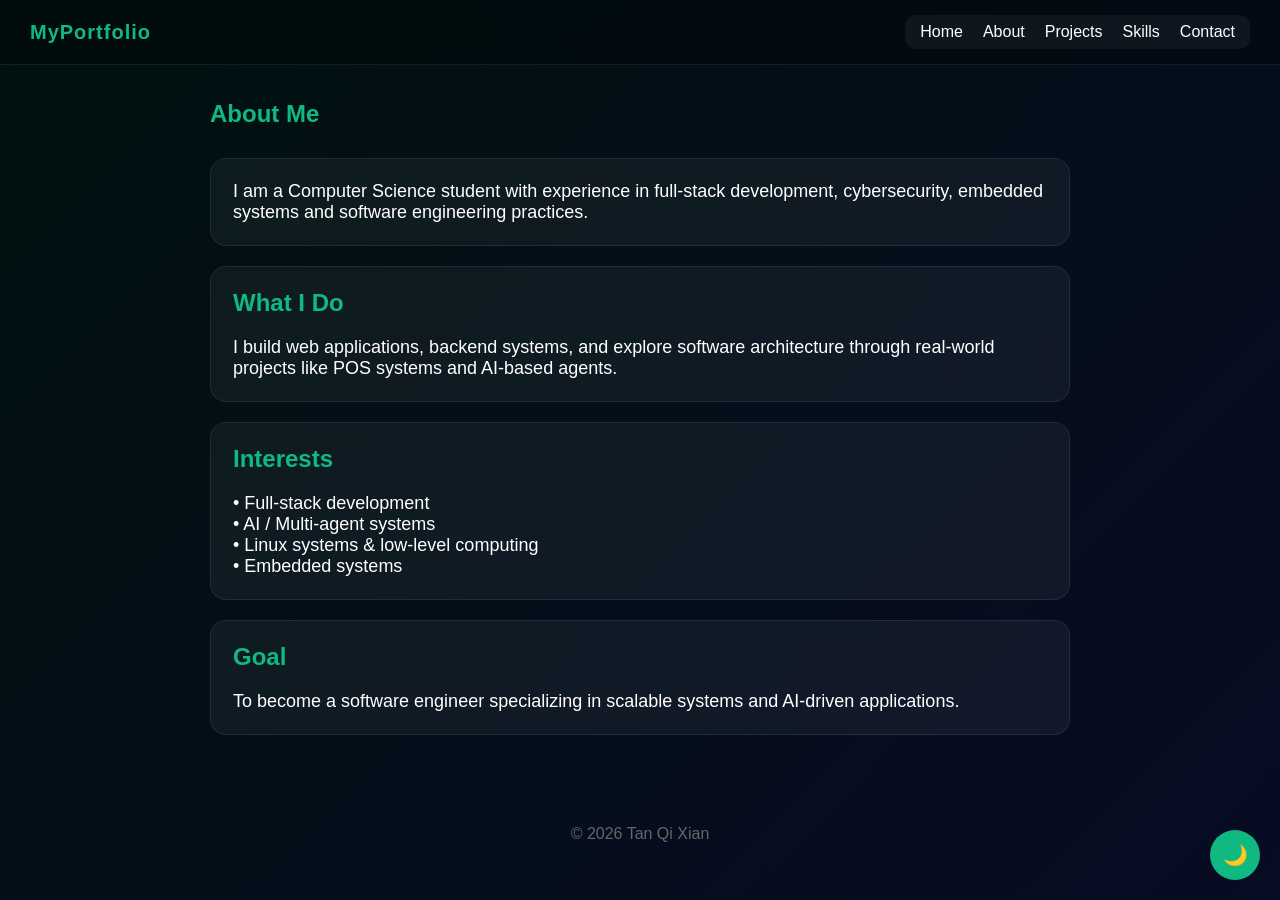
<file: about.html>
<!DOCTYPE html>
<html lang="en">
<head>
  <meta charset="UTF-8" />
  <meta name="viewport" content="width=device-width, initial-scale=1.0"/>
  <title>About | Your Name</title>
  <link rel="stylesheet" href="./css/style.css"/>
</head>

<body class="dark">

  <!-- NAVBAR -->
  <nav class="navbar">
    <div class="logo">MyPortfolio</div>

    <div class="nav-links">
      <a href="./index.html">Home</a>
      <a href="./about.html">About</a>
      <a href="./projects.html">Projects</a>
      <a href="./skills.html">Skills</a>
      <a href="./contact.html">Contact</a>
    </div>
  </nav>

  <!-- ABOUT SECTION -->
  <section class="page">
    <div class="container">

      <h1>About Me</h1>

      <div class="card">
        <p>
          I am a Computer Science student with experience in full-stack development, cybersecurity, 
          embedded systems and software engineering practices.
        </p>
      </div>

      <div class="card">
        <h2>What I Do</h2>
        <p>
          I build web applications, backend systems, and explore software architecture
          through real-world projects like POS systems and AI-based agents.
        </p>
      </div>

      <div class="card">
        <h2>Interests</h2>
        <p>
          • Full-stack development <br>
          • AI / Multi-agent systems <br>
          • Linux systems & low-level computing <br>
          • Embedded systems
        </p>
      </div>

      <div class="card">
        <h2>Goal</h2>
        <p>
          To become a software engineer specializing in scalable systems and AI-driven applications.
        </p>
      </div>

    </div>
  </section>

  <!-- THEME BUTTON -->
  <button id="themeToggle">🌙</button>

  <footer>
    <p>© 2026 Tan Qi Xian</p>
  </footer>

  <script src="./js/script.js"></script>
</body>
</html>
</file>
<file: css/style.css>
* {
  margin: 0;
  padding: 0;
  box-sizing: border-box;
  font-family: Arial, sans-serif;
}

html {
  scroll-behavior: smooth;
}

body.dark {
  --bg-gradient: linear-gradient(-45deg, #0f0f0f, #001f1f, #0a0a2a, #00110f);
  --bg-anim-duration: 6s;
  --text-color: #ffffff;
  --accent: #10B981;
  --accent-contrast: #000000;
  --btn-bg: var(--accent);
  --btn-text: #000000;
  --card-bg: rgba(255, 255, 255, 0.05);
  --card-border: rgba(255, 255, 255, 0.08);
  --card-shadow: none;
  --link-color: var(--accent);
  --toggle-bg: var(--accent);
  --toggle-text: #000000;
  --toggle-shadow: none;
  --nav-bg: rgba(0, 0, 0, 0.25);
  --nav-border: rgba(255, 255, 255, 0.08);
  --nav-links-bg: rgba(255, 255, 255, 0.05);
}

body.light {
  --bg-gradient: linear-gradient(
  -45deg,
  #e0f2ff,
  #f3e8ff,
  #e8fff3,
  #fff6e5
);
  --bg-anim-duration: 10s;
  --text-color: #111111;
  --accent: #008b75;
  --accent-contrast: #ffffff;
  --btn-bg: var(--accent);
  --btn-text: #ffffff;
  --card-bg: rgba(255, 255, 255, 0.4);
  --card-border: rgba(0, 0, 0, 0.08);
  --card-shadow: 0 10px 30px rgba(0, 0, 0, 0.08);
  --link-color: #007a66;
  --toggle-bg: #007a66;
  --toggle-text: #ffffff;
  --toggle-shadow: 0 6px 20px rgba(0, 0, 0, 0.15);
  --nav-bg: rgba(255, 255, 255, 0.25);
  --nav-border: rgba(0, 0, 0, 0.08);
  --nav-links-bg: rgba(0, 0, 0, 0.04);
}

/* =========================================================
   BASE
========================================================= */
body {
  background: var(--bg-gradient);
  background-size: 400% 400%;
  animation: gradientMove var(--bg-anim-duration) ease infinite;
  color: var(--text-color);
  transition: background 0.4s ease, color 0.4s ease;
}

@keyframes gradientMove {
  0% { background-position: 0% 50%; }
  50% { background-position: 100% 50%; }
  100% { background-position: 0% 50%; }
}

p {
  font-size: 18px;
}

/* =========================================================
   HERO
========================================================= */
.hero {
  height: 100vh;
  display: flex;
  flex-direction: column;
  justify-content: center;
  align-items: center;
  text-align: center;
  padding: 20px;
}

.hero span {
  color: var(--accent);
}

.hero p {
  margin: 10px 0 20px;
}

/* =========================================================
   BUTTON
========================================================= */
.btn {
  padding: 10px 20px;
  text-decoration: none;
  border-radius: 6px;
  font-weight: bold;
  background: var(--btn-bg);
  color: var(--btn-text);
}

/* =========================================================
   SECTIONS
========================================================= */
section {
  scroll-margin-top: 45px;
  padding: 25px 5px;
  max-width: 900px;
  margin: auto;
}

h2 {
  margin-bottom: 20px;
  color: var(--accent);
}

/* =========================================================
   GRID / CARDS
========================================================= */
.grid {
  display: grid;
  grid-template-columns: repeat(auto-fit, minmax(250px, 1fr));
  gap: 20px;
}

.card {
  background: var(--card-bg);
  border: 1px solid var(--card-border);
  box-shadow: var(--card-shadow);
  backdrop-filter: blur(12px);
  -webkit-backdrop-filter: blur(12px);
  padding: 22px;
  border-radius: 16px;
  color: var(--text-color);
  transition: transform 0.3s ease;
}

.card h3 {
  margin-bottom: 10px;
}

.card:hover {
  transform: translateY(-8px) scale(1.02);
}

/* =========================================================
   LINKS
========================================================= */
.links a {
  margin-right: 15px;
  color: var(--link-color);
  text-decoration: none;
}

/* =========================================================
   FOOTER
========================================================= */
footer p {
  text-align: center;
  padding: 30px;
  color: #666;
  font-size: 16px;
}

/* =========================================================
   THEME TOGGLE BUTTON
========================================================= */
#themeToggle {
  position: fixed;
  bottom: 20px;
  right: 20px;
  width: 50px;
  height: 50px;
  border-radius: 50%;
  border: none;
  cursor: pointer;
  font-size: 20px;
  background: var(--toggle-bg);
  color: var(--toggle-text);
  box-shadow: var(--toggle-shadow);
  backdrop-filter: blur(10px);
  transition: all 0.3s ease;
}

/* =========================================================
   NAVIGATION BAR AND LOGO
========================================================= */
.navbar {
  position: fixed;
  top: 0;
  width: 100%;
  z-index: 1000;

  display: flex;
  align-items: center;
  justify-content: space-between;

  padding: 15px 30px;

  backdrop-filter: blur(12px);
  -webkit-backdrop-filter: blur(12px);

  background: var(--nav-bg);
  border-bottom: 1px solid var(--nav-border);
}

.logo {
  font-size: 20px;
  font-weight: 700;
  letter-spacing: 1px;
  color: var(--accent);
  text-decoration: none;
}

/* RIGHT SIDE NAV */
.nav-links {
  display: flex;
  gap: 20px;

  padding: 8px 15px;
  border-radius: 12px;

  background: var(--nav-links-bg);
}

.nav-links a {
  text-decoration: none;
  color: var(--text-color);
  font-weight: 500;
  transition: 0.3s;
}

.nav-links a:hover {
  color: var(--accent);
}

.page {
  padding: 100px 20px 40px;
}

.container {
  max-width: 900px;
  margin: auto;
}

.page h1 {
  margin-bottom: 30px;
  color: var(--accent);
}

.card {
  margin-bottom: 20px;
}

.projects-page{
    max-width:1200px;
    margin:auto;
    padding:120px 30px;
}

.projects-page h1{
    color:var(--accent);
    margin-bottom:10px;
}

.project-grid{
    padding : 10px;
    display:grid;
    grid-template-columns:repeat(auto-fit,minmax(320px,1fr));
    gap:30px;
}

.project-card{

    background:var(--card-bg);
    border:1px solid var(--card-border);

    border-radius:18px;

    overflow:hidden;

    cursor:pointer;

    transition:.35s;
}

.project-card:hover{

    transform:translateY(-8px);

    box-shadow:0 20px 40px rgba(0,0,0,.2);

}

.project-card img{

    width:100%;
    height:220px;
    object-fit:cover;

    transition:.4s;
}

.project-card:hover img{

    transform:scale(1.05);

}

.project-info{

    padding:20px;

}

.project-info h3{

    margin-bottom:8px;

}

/* PROJECT BOTTOM SHEET */

.modal {

    position: fixed;
    inset: 0;

    background: rgba(0,0,0,0.45);

    opacity: 0;
    visibility: hidden;

    transition: 0.35s ease;

    z-index: 9999;

}


.modal.show {

    opacity: 1;
    visibility: visible;

}


/* Sliding panel */

.modal-content {

    position: absolute;

    bottom: 0;
    left: 50%;

    transform: translateX(-50%) translateY(100%);

    width: min(1100px, 95%);

    height: 90vh;

    overflow-y: auto;

    background: var(--card-bg);

    backdrop-filter: blur(20px);

    border-radius: 25px 25px 0 0;

    padding: 35px;

    border:1px solid var(--card-border);

    transition: transform 0.45s ease;

}

.modal.show .modal-content {

    transform:
    translateX(-50%)
    translateY(0);

}



.modal-content img {

    width:100%;

    max-height:400px;

    object-fit:cover;

    border-radius:18px;

}


.close {

    position:absolute;

    right:25px;

    top:20px;

    font-size:32px;

    cursor:pointer;

}

.modal-buttons{

    margin-top:30px;

    display:flex;

    gap:15px;

}

.modal-buttons a{

    text-decoration:none;

    padding:12px 24px;

    border-radius:8px;

    background:var(--accent);

    color:var(--btn-text);

}

@keyframes popup{

  from{

    transform:translateY(30px);

    opacity:0;

  }

  to{

  transform:translateY(0);

  opacity:1;

  }

}
/* =========================================================
   TECH STACK
========================================================= */

/* .tech-stack {
    max-width: 900px;
    margin: auto;
    padding: 50px 20px;
}

/* .tech-stack h2 {
    text-align: center;
    margin-bottom: 40px;
} */ 


.stack-container {

    display: grid;

    grid-template-columns: repeat(auto-fit, minmax(250px, 1fr));

    gap: 25px;

}


.stack-group {
    background: var(--card-bg);
    border: 1px solid var(--card-border);
    box-shadow: var(--card-shadow);

    backdrop-filter: blur(12px);
    -webkit-backdrop-filter: blur(12px);

    padding: 25px;
    border-radius: 16px;

    display: flex;
    align-items: center;
    gap: 20px;

    transition: transform 0.3s ease,
                border-color 0.3s ease;
}


.stack-group h3 {
    color: var(--accent);
    margin: 0;

    min-width: 100px;
    font-size: 20px;
}


.badges {
    display: flex;
    flex-wrap: wrap;
    gap: 12px;
    align-items: center;
}


.badges img {

    height: 35px;

    max-width: 100%;

    transition: transform 0.3s ease;

}


.badges img:hover {

    transform: scale(1.1);

}

@media (max-width: 600px) {

    .stack-group {
        flex-direction: column;
        align-items: flex-start;
    }

    .stack-group h3 {
        margin-bottom: 10px;
    }

}
</file>
